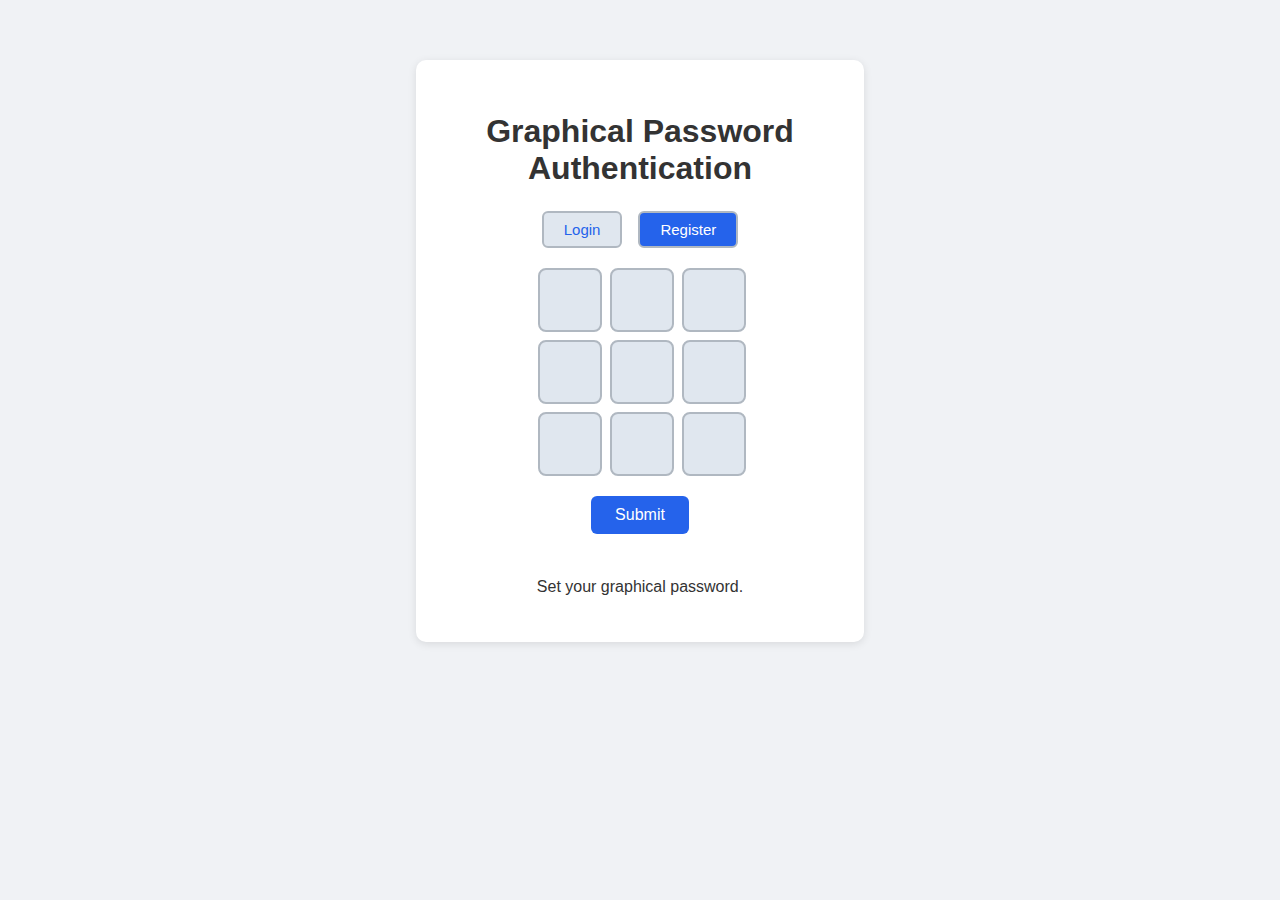
<file: graphical pass/index.html>
<!DOCTYPE html>
<html lang="en">
<head>
    <meta charset="UTF-8">
    <meta name="viewport" content="width=device-width, initial-scale=1.0">
    <title>Graphical Password Authentication</title>
    <link rel="stylesheet" href="styles.css">
</head>
<body>
    <div class="container">
        <h1>Graphical Password Authentication</h1>
        <div id="mode-switch">
            <button id="login-btn">Login</button>
            <button id="register-btn">Register</button>
        </div>
        <div id="auth-section">
            <div id="grid" class="grid"></div>
            <button id="submit-btn">Submit</button>
            <p id="attempts"></p>
            <p id="message"></p>
        </div>
    </div>
    <script src="script.js"></script>
</body>
</html>
</file>
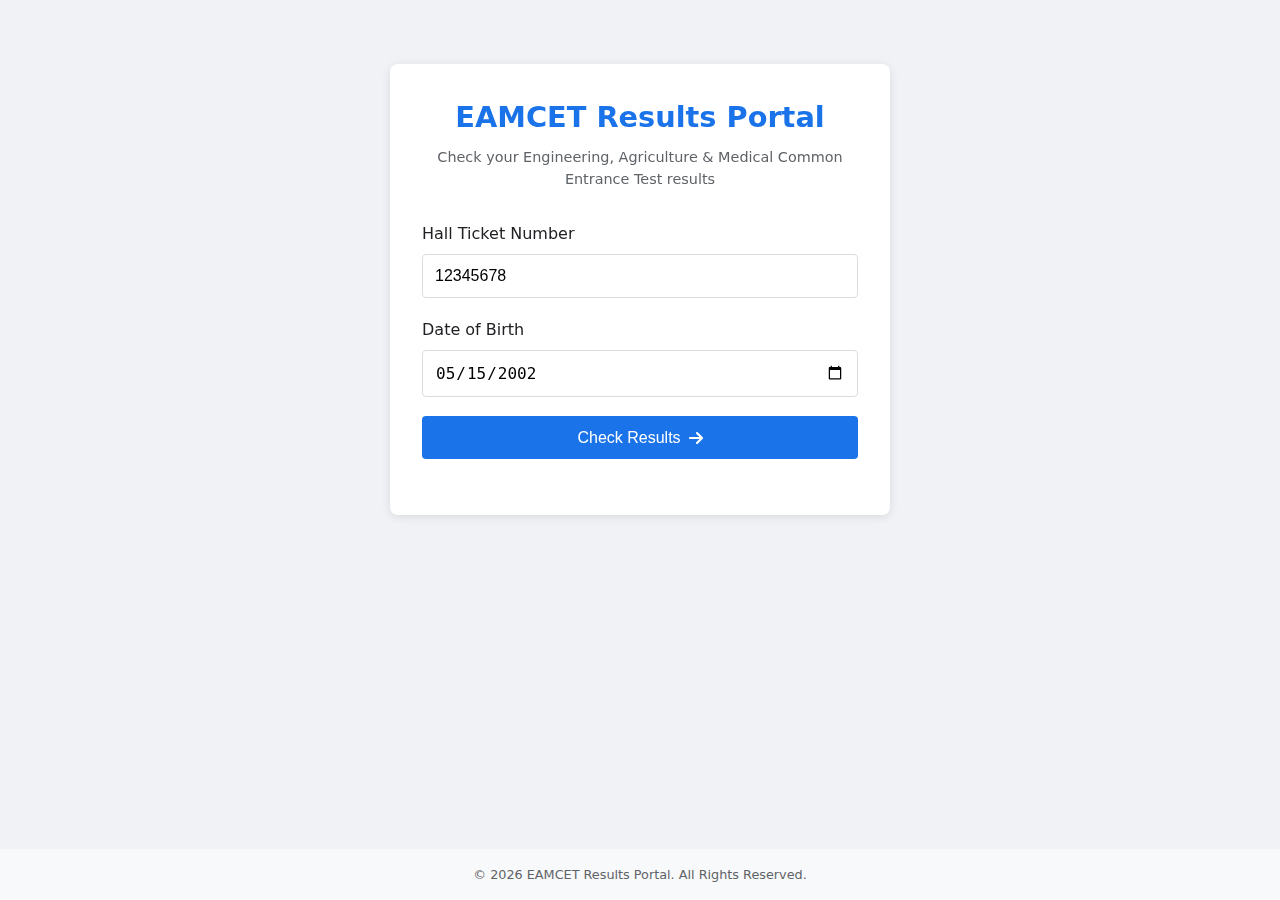
<file: results checking website/index.html>
<!DOCTYPE html>
<html lang="en">
<head>
    <meta charset="UTF-8">
    <meta name="viewport" content="width=device-width, initial-scale=1.0">
    <meta name="description" content="Check your EAMCET exam results online">
    <title>EAMCET Results Portal</title>
    <link rel="preload" href="styles.css" as="style">
    <link rel="stylesheet" href="styles.css">
    <link rel="preload" href="https://cdnjs.cloudflare.com/ajax/libs/font-awesome/6.4.0/css/all.min.css" as="style">
    <link rel="stylesheet" href="https://cdnjs.cloudflare.com/ajax/libs/font-awesome/6.4.0/css/all.min.css">
</head>
<body>
    <div class="container">
        <div class="login-container">
            <div class="header">
                <h1>EAMCET Results Portal</h1>
                <p>Check your Engineering, Agriculture & Medical Common Entrance Test results</p>
            </div>
            
            <div class="form-container">
                <form id="login-form">
                    <div class="input-group">
                        <label for="hallticket">Hall Ticket Number</label>
                        <input type="text" id="hallticket" placeholder="Enter your hall ticket number" required pattern="[0-9]{8}" title="Please enter an 8-digit hall ticket number">
                    </div>
                    
                    <div class="input-group">
                        <label for="dob">Date of Birth</label>
                        <input type="date" id="dob" required>
                    </div>
                    
                    <button type="submit" class="btn-submit">Check Results <i class="fas fa-arrow-right" aria-hidden="true"></i></button>
                </form>
            </div>
            
            <div class="notification" id="notification" role="alert" aria-live="assertive">
                <p id="notification-text"></p>
            </div>
        </div>
    </div>
    
    <div class="result-container" id="result-container">
        <div class="result-header">
            <h2>EAMCET Results 2023</h2>
            <div class="btn-group">
                <button id="print-btn" class="btn-print" aria-label="Print results"><i class="fas fa-print" aria-hidden="true"></i> Print</button>
                <button id="close-btn" class="btn-close" aria-label="Close results"><i class="fas fa-times" aria-hidden="true"></i></button>
            </div>
        </div>
        
        <div class="student-info">
            <div class="student-photo">
                <div class="photo-placeholder">
                    <i class="fas fa-user" aria-hidden="true"></i>
                </div>
            </div>
            <div class="student-details">
                <h3 id="student-name">Student Name</h3>
                <p>Hall Ticket: <span id="result-hallticket"></span></p>
                <p>Date of Birth: <span id="result-dob"></span></p>
            </div>
        </div>
        
        <div class="marks-container">
            <h3>Subject-wise Marks</h3>
            <table class="marks-table" aria-label="Subject-wise marks">
                <thead>
                    <tr>
                        <th scope="col">Subject</th>
                        <th scope="col">Marks Obtained</th>
                        <th scope="col">Max Marks</th>
                    </tr>
                </thead>
                <tbody id="marks-tbody">
                    <!-- Will be filled by JavaScript -->
                </tbody>
                <tfoot>
                    <tr>
                        <th scope="row">Total</th>
                        <th id="total-obtained">0</th>
                        <th id="total-max">160</th>
                    </tr>
                </tfoot>
            </table>
        </div>
        
        <div class="rank-container">
            <div class="rank-box">
                <h4>EAMCET Rank</h4>
                <p id="eamcet-rank">-</p>
            </div>
            <div class="rank-box">
                <h4>Percentile</h4>
                <p id="percentile">-</p>
            </div>
        </div>
        
        <div class="result-footer">
            <p>This is a computer-generated result. For any discrepancies, please contact the EAMCET office.</p>
        </div>
    </div>
    
    <footer>
        <p>&copy; <span id="current-year"></span> EAMCET Results Portal. All Rights Reserved.</p>
    </footer>
    
    <script src="script.js" defer></script>
</body>
</html>
</file>
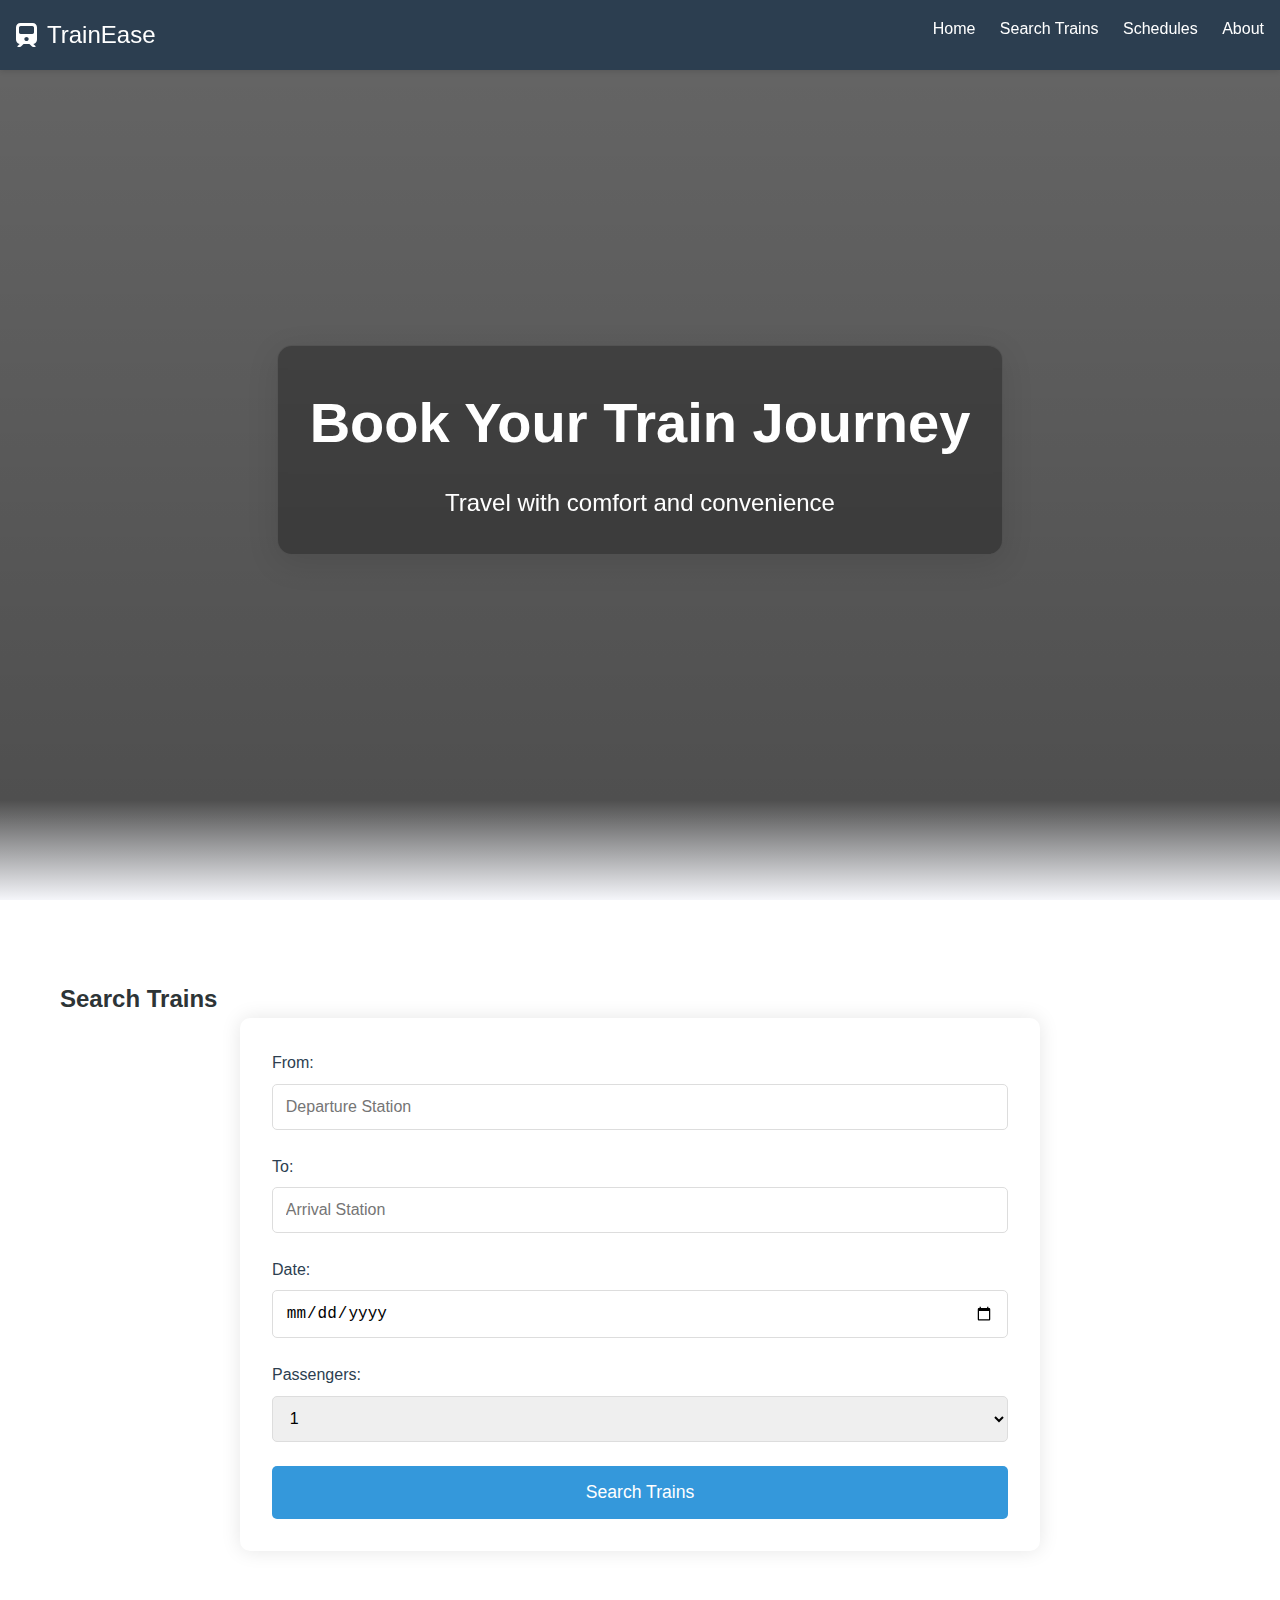
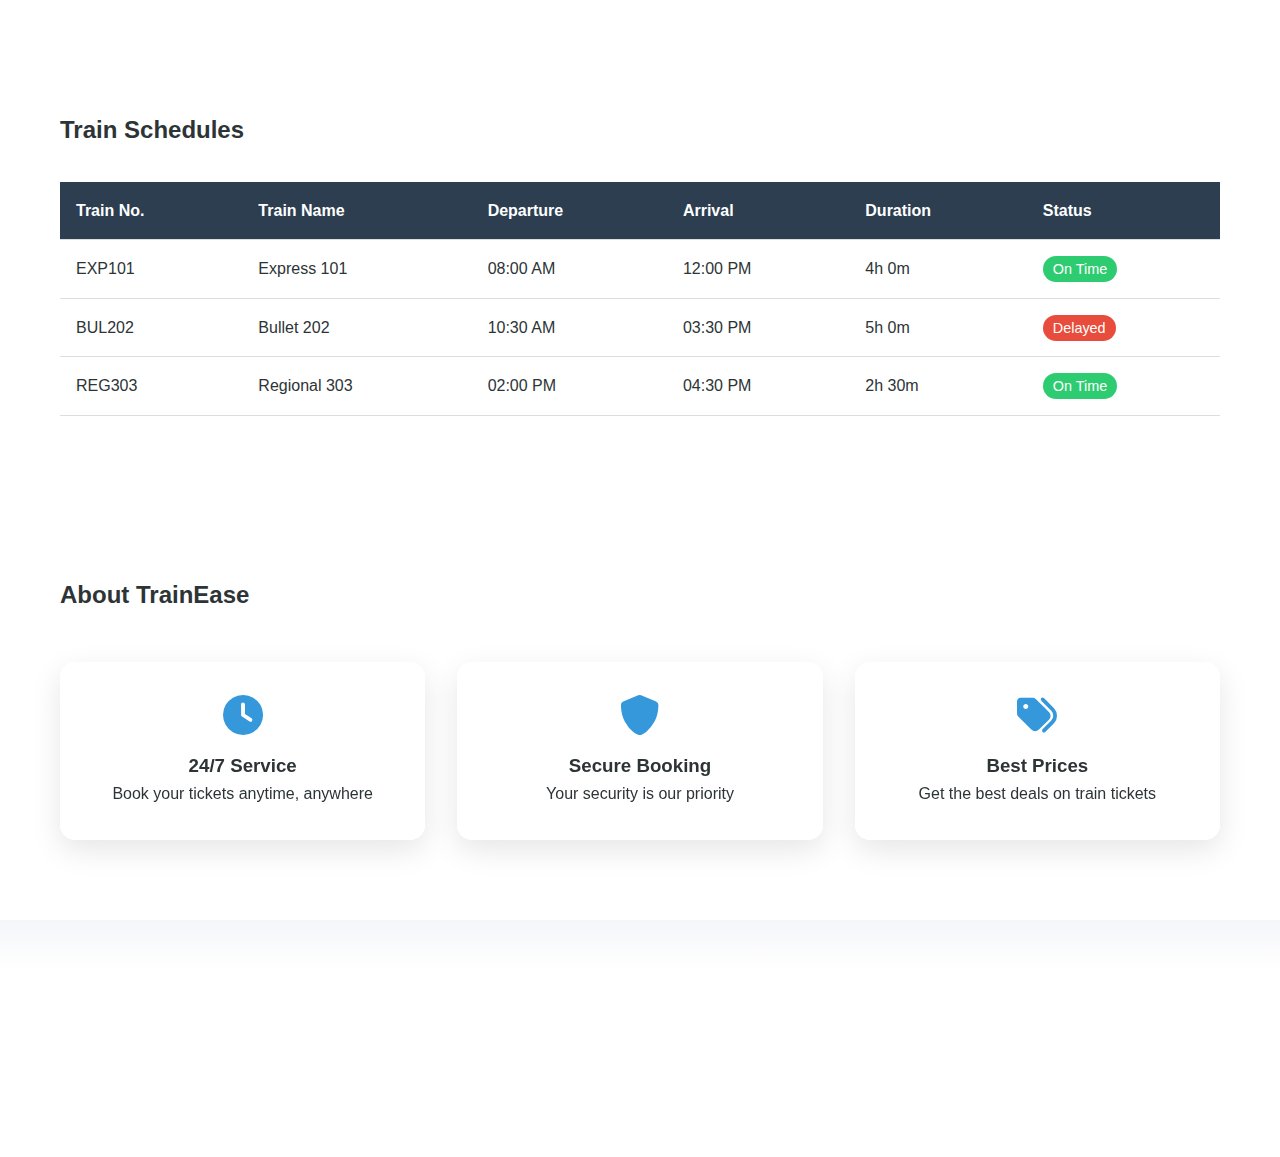
<file: train bookings website/index.html>
<!DOCTYPE html>
<html lang="en">
<head>
    <meta charset="UTF-8">
    <meta name="viewport" content="width=device-width, initial-scale=1.0">
    <title>TrainEase - Book Your Journey</title>
    <link rel="stylesheet" href="styles.css">
    <link rel="stylesheet" href="https://cdnjs.cloudflare.com/ajax/libs/font-awesome/6.0.0/css/all.min.css">
</head>
<body>
    <nav class="navbar">
        <div class="logo">
            <i class="fas fa-train"></i>
            <span>TrainEase</span>
        </div>
        <ul class="nav-links">
            <li><a href="#home" class="active">Home</a></li>
            <li><a href="#search">Search Trains</a></li>
            <li><a href="#schedule">Schedules</a></li>
            <li><a href="#about">About</a></li>
        </ul>
    </nav>

    <header id="home" class="hero">
        <div class="hero-content">
            <h1>Book Your Train Journey</h1>
            <p>Travel with comfort and convenience</p>
        </div>
    </header>

    <section id="search" class="search-section">
        <div class="container">
            <h2>Search Trains</h2>
            <form id="searchForm" class="search-form">
                <div class="form-group">
                    <label for="from">From:</label>
                    <input type="text" id="from" required placeholder="Departure Station">
                </div>
                <div class="form-group">
                    <label for="to">To:</label>
                    <input type="text" id="to" required placeholder="Arrival Station">
                </div>
                <div class="form-group">
                    <label for="date">Date:</label>
                    <input type="date" id="date" required>
                </div>
                <div class="form-group">
                    <label for="passengers">Passengers:</label>
                    <select id="passengers" required>
                        <option value="1">1</option>
                        <option value="2">2</option>
                        <option value="3">3</option>
                        <option value="4">4</option>
                    </select>
                </div>
                <button type="submit" class="search-btn">Search Trains</button>
            </form>
        </div>
    </section>

    <section id="results" class="results-section hidden">
        <div class="container">
            <h2>Available Trains</h2>
            <div class="train-list" id="trainList">
                <!-- Train results will be populated here -->
            </div>
        </div>
    </section>

    <section id="schedule" class="schedule-section">
        <div class="container">
            <h2>Train Schedules</h2>
            <div class="schedule-table">
                <table>
                    <thead>
                        <tr>
                            <th>Train No.</th>
                            <th>Train Name</th>
                            <th>Departure</th>
                            <th>Arrival</th>
                            <th>Duration</th>
                            <th>Status</th>
                        </tr>
                    </thead>
                    <tbody id="scheduleBody">
                        <!-- Schedule will be populated here -->
                    </tbody>
                </table>
            </div>
        </div>
    </section>

    <section id="about" class="about-section">
        <div class="container">
            <h2>About TrainEase</h2>
            <div class="features">
                <div class="feature-card">
                    <i class="fas fa-clock"></i>
                    <h3>24/7 Service</h3>
                    <p>Book your tickets anytime, anywhere</p>
                </div>
                <div class="feature-card">
                    <i class="fas fa-shield-alt"></i>
                    <h3>Secure Booking</h3>
                    <p>Your security is our priority</p>
                </div>
                <div class="feature-card">
                    <i class="fas fa-tags"></i>
                    <h3>Best Prices</h3>
                    <p>Get the best deals on train tickets</p>
                </div>
            </div>
        </div>
    </section>

    <footer>
        <div class="container">
            <div class="footer-content">
                <div class="footer-section">
                    <h3>Contact Us</h3>
                    <p>Email: info@trainease.com</p>
                    <p>Phone: 1-800-TRAIN</p>
                </div>
                <div class="footer-section">
                    <h3>Follow Us</h3>
                    <div class="social-links">
                        <a href="#"><i class="fab fa-facebook"></i></a>
                        <a href="#"><i class="fab fa-twitter"></i></a>
                        <a href="#"><i class="fab fa-instagram"></i></a>
                    </div>
                </div>
            </div>
            <div class="footer-bottom">
                <p>&copy; 2024 TrainEase. All rights reserved.</p>
            </div>
        </div>
    </footer>

    <!-- Modal for booking -->
    <div id="bookingModal" class="modal hidden">
        <div class="modal-content">
            <span class="close-modal">&times;</span>
            <h2>Complete Your Booking</h2>
            <form id="bookingForm">
                <div class="form-group">
                    <label for="name">Full Name:</label>
                    <input type="text" id="name" required>
                </div>
                <div class="form-group">
                    <label for="email">Email:</label>
                    <input type="email" id="email" required>
                </div>
                <div class="form-group">
                    <label for="phone">Phone:</label>
                    <input type="tel" id="phone" required>
                </div>
                <div class="form-group">
                    <label for="seatType">Seat Type:</label>
                    <select id="seatType" required>
                        <option value="economy">Economy</option>
                        <option value="business">Business</option>
                        <option value="first">First Class</option>
                    </select>
                </div>
                <button type="submit" class="book-btn">Confirm Booking</button>
            </form>
        </div>
    </div>

    <script src="script.js"></script>
</body>
</html>
</file>
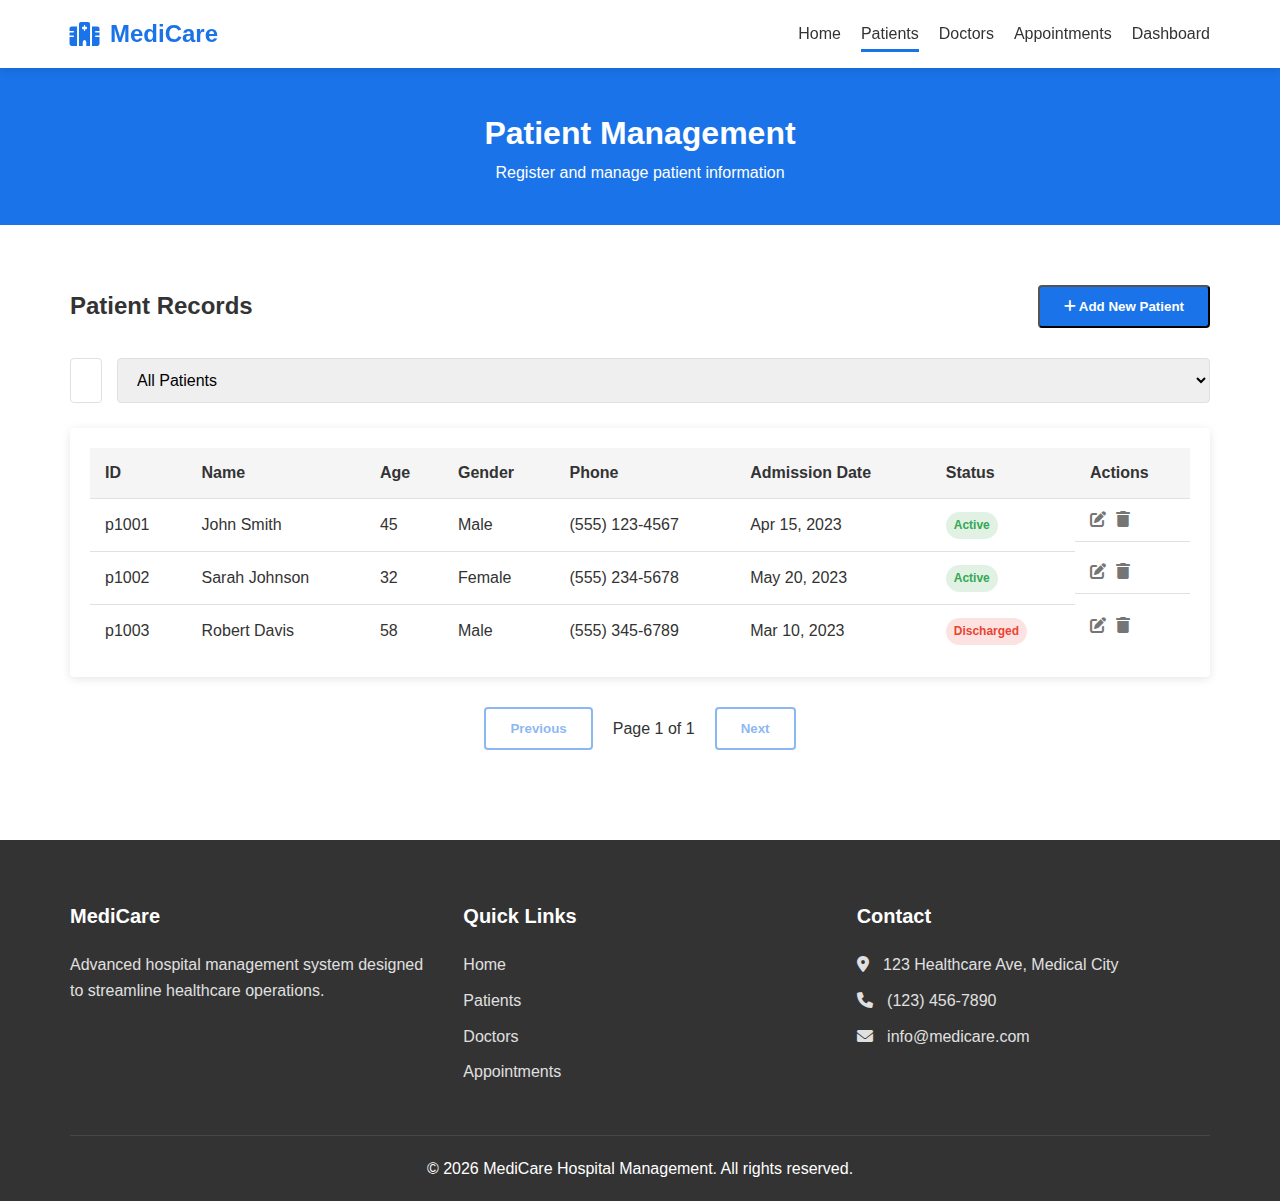
<file: Hospital Management/patients.html>
<!DOCTYPE html>
<html lang="en">
<head>
    <meta charset="UTF-8">
    <meta name="viewport" content="width=device-width, initial-scale=1.0">
    <title>Patients - MediCare Hospital Management</title>
    <link rel="stylesheet" href="css/style.css">
    <link rel="stylesheet" href="https://cdnjs.cloudflare.com/ajax/libs/font-awesome/6.0.0-beta3/css/all.min.css">
</head>
<body>
    <header>
        <div class="container">
            <div class="logo">
                <h1><i class="fas fa-hospital"></i> MediCare</h1>
            </div>
            <nav>
                <ul>
                    <li><a href="index.html">Home</a></li>
                    <li><a href="patients.html" class="active">Patients</a></li>
                    <li><a href="doctors.html">Doctors</a></li>
                    <li><a href="appointments.html">Appointments</a></li>
                    <li><a href="dashboard.html">Dashboard</a></li>
                </ul>
            </nav>
        </div>
    </header>

    <section class="page-header">
        <div class="container">
            <h1>Patient Management</h1>
            <p>Register and manage patient information</p>
        </div>
    </section>

    <section class="main-content">
        <div class="container">
            <div class="content-header">
                <h2>Patient Records</h2>
                <button id="add-patient-btn" class="btn primary">
                    <i class="fas fa-plus"></i> Add New Patient
                </button>
            </div>

            <div class="search-filter">
                <input type="text" id="patient-search" class="form-control" placeholder="Search patients...">
                <select id="patient-filter" class="form-control">
                    <option value="all">All Patients</option>
                    <option value="active">Active</option>
                    <option value="discharged">Discharged</option>
                </select>
            </div>

            <div class="table-container">
                <table id="patients-table">
                    <thead>
                        <tr>
                            <th>ID</th>
                            <th>Name</th>
                            <th>Age</th>
                            <th>Gender</th>
                            <th>Phone</th>
                            <th>Admission Date</th>
                            <th>Status</th>
                            <th>Actions</th>
                        </tr>
                    </thead>
                    <tbody>
                        <!-- Patient data will be loaded here -->
                    </tbody>
                </table>
            </div>

            <div class="pagination">
                <button id="prev-page" class="btn secondary">Previous</button>
                <span id="page-info">Page 1 of 1</span>
                <button id="next-page" class="btn secondary">Next</button>
            </div>
        </div>
    </section>

    <!-- Patient Form Modal -->
    <div id="patient-modal" class="modal">
        <div class="modal-content">
            <div class="modal-header">
                <h2 id="modal-title">Add New Patient</h2>
                <span class="close">&times;</span>
            </div>
            <div class="modal-body">
                <form id="patient-form">
                    <input type="hidden" id="patient-id">
                    <div class="form-row">
                        <div class="form-group">
                            <label for="patient-name">Full Name</label>
                            <input type="text" id="patient-name" class="form-control" required>
                        </div>
                        <div class="form-group">
                            <label for="patient-age">Age</label>
                            <input type="number" id="patient-age" class="form-control" required min="0" max="120">
                        </div>
                    </div>
                    <div class="form-row">
                        <div class="form-group">
                            <label for="patient-gender">Gender</label>
                            <select id="patient-gender" class="form-control" required>
                                <option value="">Select Gender</option>
                                <option value="Male">Male</option>
                                <option value="Female">Female</option>
                                <option value="Other">Other</option>
                            </select>
                        </div>
                        <div class="form-group">
                            <label for="patient-phone">Phone Number</label>
                            <input type="tel" id="patient-phone" class="form-control" required>
                        </div>
                    </div>
                    <div class="form-row">
                        <div class="form-group">
                            <label for="patient-email">Email</label>
                            <input type="email" id="patient-email" class="form-control">
                        </div>
                        <div class="form-group">
                            <label for="patient-address">Address</label>
                            <input type="text" id="patient-address" class="form-control">
                        </div>
                    </div>
                    <div class="form-row">
                        <div class="form-group">
                            <label for="patient-admission-date">Admission Date</label>
                            <input type="date" id="patient-admission-date" class="form-control" required>
                        </div>
                        <div class="form-group">
                            <label for="patient-status">Status</label>
                            <select id="patient-status" class="form-control" required>
                                <option value="Active">Active</option>
                                <option value="Discharged">Discharged</option>
                            </select>
                        </div>
                    </div>
                    <div class="form-group">
                        <label for="patient-medical-history">Medical History</label>
                        <textarea id="patient-medical-history" class="form-control" rows="3"></textarea>
                    </div>
                    <div class="form-actions">
                        <button type="button" id="cancel-patient" class="btn secondary">Cancel</button>
                        <button type="submit" class="btn primary">Save Patient</button>
                    </div>
                </form>
            </div>
        </div>
    </div>

    <!-- Confirmation Modal -->
    <div id="confirm-modal" class="modal">
        <div class="modal-content">
            <div class="modal-header">
                <h2>Confirm Action</h2>
                <span class="close">&times;</span>
            </div>
            <div class="modal-body">
                <p id="confirm-message">Are you sure you want to delete this patient?</p>
                <div class="form-actions">
                    <button id="cancel-confirm" class="btn secondary">Cancel</button>
                    <button id="confirm-action" class="btn danger">Confirm</button>
                </div>
            </div>
        </div>
    </div>

    <footer>
        <div class="container">
            <div class="footer-content">
                <div class="footer-section">
                    <h3>MediCare</h3>
                    <p>Advanced hospital management system designed to streamline healthcare operations.</p>
                </div>
                <div class="footer-section">
                    <h3>Quick Links</h3>
                    <ul>
                        <li><a href="index.html">Home</a></li>
                        <li><a href="patients.html">Patients</a></li>
                        <li><a href="doctors.html">Doctors</a></li>
                        <li><a href="appointments.html">Appointments</a></li>
                    </ul>
                </div>
                <div class="footer-section">
                    <h3>Contact</h3>
                    <p><i class="fas fa-map-marker-alt"></i> 123 Healthcare Ave, Medical City</p>
                    <p><i class="fas fa-phone"></i> (123) 456-7890</p>
                    <p><i class="fas fa-envelope"></i> info@medicare.com</p>
                </div>
            </div>
            <div class="footer-bottom">
                <p>&copy; 2023 MediCare Hospital Management. All rights reserved.</p>
            </div>
        </div>
    </footer>

    <script src="js/main.js"></script>
    <script src="js/patients.js"></script>
</body>
</html>
</file>
<file: graphical pass/styles.css>
body {
    font-family: Arial, sans-serif;
    background: #f0f2f5;
    margin: 0;
    padding: 0;
}
.container {
    max-width: 400px;
    margin: 60px auto;
    background: #fff;
    border-radius: 10px;
    box-shadow: 0 2px 8px rgba(0,0,0,0.1);
    padding: 32px 24px 24px 24px;
    text-align: center;
}
h1 {
    margin-bottom: 24px;
    color: #333;
}
.grid {
    display: grid;
    grid-template-columns: repeat(3, 60px);
    grid-template-rows: repeat(3, 60px);
    gap: 12px;
    justify-content: center;
    margin-bottom: 24px;
}
.grid-cell {
    width: 60px;
    height: 60px;
    background: #e0e7ef;
    border-radius: 8px;
    border: 2px solid #b0b8c1;
    cursor: pointer;
    transition: background 0.2s, border 0.2s;
}
.grid-cell.selected {
    background: #4f8cff;
    border-color: #2563eb;
}
#submit-btn {
    padding: 10px 24px;
    background: #2563eb;
    color: #fff;
    border: none;
    border-radius: 6px;
    font-size: 16px;
    cursor: pointer;
    transition: background 0.2s;
}
#submit-btn:hover {
    background: #1d4ed8;
}
#message {
    margin-top: 16px;
    color: #e11d48;
    min-height: 24px;
}
#mode-switch {
    display: flex;
    justify-content: center;
    gap: 16px;
    margin-bottom: 20px;
}
#mode-switch button {
    padding: 8px 20px;
    background: #e0e7ef;
    color: #2563eb;
    border: 2px solid #b0b8c1;
    border-radius: 6px;
    font-size: 15px;
    cursor: pointer;
    transition: background 0.2s, color 0.2s;
}
#mode-switch button.active, #mode-switch button:focus {
    background: #2563eb;
    color: #fff;
    outline: none;
}
#attempts {
    margin-top: 8px;
    color: #555;
    font-size: 15px;
    min-height: 20px;
}
</file>
<file: results checking website/styles.css>
/* Global Styles */
:root {
    --primary-color: #1a73e8;
    --secondary-color: #f8f9fa;
    --accent-color: #34a853;
    --text-color: #202124;
    --light-text: #5f6368;
    --error-color: #ea4335;
    --border-color: #dadce0;
    --box-shadow: 0 2px 10px rgba(0, 0, 0, 0.1);
    --transition-speed: 0.3s;
}

*, *::before, *::after {
    margin: 0;
    padding: 0;
    box-sizing: border-box;
}

body {
    background-color: #f0f2f5;
    color: var(--text-color);
    min-height: 100vh;
    display: flex;
    flex-direction: column;
    font-family: system-ui, -apple-system, 'Segoe UI', Roboto, sans-serif;
    line-height: 1.5;
}

.container {
    width: 100%;
    max-width: 1200px;
    margin: 0 auto;
    padding: clamp(1rem, 5vw, 2rem);
    flex: 1;
}

/* Login Container Styles */
.login-container {
    background-color: white;
    border-radius: 8px;
    box-shadow: var(--box-shadow);
    padding: clamp(1.5rem, 5vw, 2rem);
    max-width: 500px;
    margin: 2rem auto;
    transition: transform var(--transition-speed) ease;
    will-change: transform;
}

.header {
    text-align: center;
    margin-bottom: 2rem;
}

.header h1 {
    color: var(--primary-color);
    font-size: clamp(1.5rem, 4vw, 1.8rem);
    margin-bottom: 0.5rem;
    font-weight: 600;
}

.header p {
    color: var(--light-text);
    font-size: 0.9rem;
}

.form-container {
    margin-bottom: 1.5rem;
}

.input-group {
    margin-bottom: 1.2rem;
}

.input-group label {
    display: block;
    margin-bottom: 0.5rem;
    font-weight: 500;
    color: var(--text-color);
}

.input-group input {
    width: 100%;
    padding: 0.75rem;
    border: 1px solid var(--border-color);
    border-radius: 4px;
    font-size: 1rem;
    transition: border var(--transition-speed);
    outline: none;
}

.input-group input:focus {
    border-color: var(--primary-color);
    box-shadow: 0 0 0 2px rgba(26, 115, 232, 0.1);
}

.btn-submit {
    width: 100%;
    padding: 0.8rem;
    background-color: var(--primary-color);
    color: white;
    border: none;
    border-radius: 4px;
    font-size: 1rem;
    font-weight: 500;
    cursor: pointer;
    transition: background-color var(--transition-speed);
    display: flex;
    justify-content: center;
    align-items: center;
}

.btn-submit i {
    margin-left: 0.5rem;
}

.btn-submit:hover, .btn-submit:focus {
    background-color: #0d61cb;
    outline: none;
}

.notification {
    padding: 1rem;
    border-radius: 4px;
    text-align: center;
    display: none;
    opacity: 0;
    animation: fadeIn 0.3s forwards;
}

@keyframes fadeIn {
    to {
        opacity: 1;
    }
}

.notification.error {
    background-color: #fdeded;
    color: var(--error-color);
    border: 1px solid #fad2d5;
    display: block;
}

.notification.success {
    background-color: #e6f4ea;
    color: var(--accent-color);
    border: 1px solid #ceead6;
    display: block;
}

/* Result Container Styles */
.result-container {
    background-color: white;
    border-radius: 8px;
    box-shadow: 0 3px 10px rgba(0, 0, 0, 0.2);
    max-width: 800px;
    margin: 2rem auto;
    display: none;
    opacity: 0;
    transition: opacity 0.5s ease;
    will-change: opacity;
}

.result-container:not([style*="display: none"]) {
    opacity: 1;
}

.result-header {
    background-color: var(--primary-color);
    color: white;
    padding: 1.2rem;
    border-radius: 8px 8px 0 0;
    display: flex;
    justify-content: space-between;
    align-items: center;
}

.result-header h2 {
    font-size: 1.4rem;
    font-weight: 600;
}

.btn-group {
    display: flex;
    gap: 0.5rem;
}

.btn-print, .btn-close {
    background: transparent;
    border: 1px solid rgba(255, 255, 255, 0.3);
    color: white;
    padding: 0.5rem 1rem;
    border-radius: 4px;
    cursor: pointer;
    transition: background-color var(--transition-speed);
}

.btn-print:hover, .btn-close:hover, 
.btn-print:focus, .btn-close:focus {
    background-color: rgba(255, 255, 255, 0.1);
    outline: none;
}

.btn-close {
    padding: 0.5rem;
}

.student-info {
    display: flex;
    padding: 1.5rem;
    border-bottom: 1px solid var(--border-color);
}

.student-photo {
    margin-right: 1.5rem;
    flex-shrink: 0;
}

.photo-placeholder {
    width: 100px;
    height: 120px;
    background-color: var(--secondary-color);
    display: flex;
    justify-content: center;
    align-items: center;
    border: 1px solid var(--border-color);
}

.photo-placeholder i {
    font-size: 3rem;
    color: var(--light-text);
}

.student-details {
    flex: 1;
}

.student-details h3 {
    margin-bottom: 0.8rem;
    color: var(--primary-color);
    font-weight: 600;
}

.student-details p {
    margin-bottom: 0.5rem;
    font-size: 0.95rem;
}

.marks-container {
    padding: 1.5rem;
    border-bottom: 1px solid var(--border-color);
}

.marks-container h3 {
    margin-bottom: 1rem;
    color: var(--text-color);
    font-weight: 600;
}

.marks-table {
    width: 100%;
    border-collapse: collapse;
}

.marks-table th, 
.marks-table td {
    padding: 0.8rem;
    border: 1px solid var(--border-color);
    text-align: center;
}

.marks-table th {
    background-color: var(--secondary-color);
    font-weight: 500;
}

.marks-table tfoot {
    font-weight: bold;
}

.rank-container {
    display: flex;
    justify-content: space-around;
    padding: 1.5rem;
    border-bottom: 1px solid var(--border-color);
    gap: 1rem;
}

.rank-box {
    text-align: center;
    padding: 1rem;
    background-color: var(--secondary-color);
    border-radius: 4px;
    flex: 1;
    max-width: 45%;
}

.rank-box h4 {
    margin-bottom: 0.5rem;
    color: var(--light-text);
    font-weight: 500;
}

.rank-box p {
    font-size: clamp(1.5rem, 5vw, 2rem);
    font-weight: bold;
    color: var(--primary-color);
}

.result-footer {
    padding: 1rem;
    text-align: center;
    font-size: 0.8rem;
    color: var(--light-text);
}

footer {
    background-color: var(--secondary-color);
    text-align: center;
    padding: 1rem;
    margin-top: auto;
    color: var(--light-text);
    font-size: 0.8rem;
}

/* Responsive Design */
@media (max-width: 768px) {
    .student-info {
        flex-direction: column;
        align-items: center;
        text-align: center;
    }
    
    .student-photo {
        margin-right: 0;
        margin-bottom: 1rem;
    }
    
    .rank-container {
        flex-direction: column;
        align-items: center;
    }
    
    .rank-box {
        width: 100%;
        max-width: 100%;
        margin-bottom: 1rem;
    }
}

/* Print Styles */
@media print {
    body {
        background-color: white;
    }
    
    .container, footer {
        display: none;
    }
    
    .result-container {
        display: block !important;
        box-shadow: none;
        margin: 0;
    }
    
    .btn-group {
        display: none;
    }
}
</file>
<file: Hospital Management/css/style.css>
/* Global Styles */
:root {
    --primary: #1a73e8;
    --primary-dark: #0d47a1;
    --secondary: #34a853;
    --light-gray: #f5f5f5;
    --gray: #e0e0e0;
    --dark-gray: #757575;
    --text: #333;
    --white: #fff;
    --danger: #ea4335;
    --warning: #fbbc05;
    --shadow: 0 2px 10px rgba(0, 0, 0, 0.1);
    --transition: 0.3s ease;
    --border-radius: 4px;
    --section-padding: 60px 0;
}

* {
    margin: 0;
    padding: 0;
    box-sizing: border-box;
}

body {
    font-family: 'Segoe UI', Tahoma, Geneva, Verdana, sans-serif;
    color: var(--text);
    line-height: 1.6;
    background-color: var(--light-gray);
}

.container {
    width: 1140px;
    max-width: 95%;
    margin: 0 auto;
}

a {
    text-decoration: none;
    color: var(--primary);
    transition: var(--transition);
}

ul {
    list-style: none;
}

.btn {
    display: inline-block;
    padding: 12px 24px;
    border-radius: var(--border-radius);
    font-weight: 600;
    cursor: pointer;
    transition: var(--transition);
}

.primary {
    background-color: var(--primary);
    color: var(--white);
}

.primary:hover {
    background-color: var(--primary-dark);
}

.secondary {
    background-color: transparent;
    color: var(--primary);
    border: 2px solid var(--primary);
}

.secondary:hover {
    background-color: var(--primary);
    color: var(--white);
}

.danger {
    background-color: var(--danger);
    color: var(--white);
}

.section-title {
    text-align: center;
    margin-bottom: 40px;
    font-size: 32px;
    color: var(--text);
    position: relative;
}

.section-title::after {
    content: '';
    display: block;
    width: 80px;
    height: 4px;
    background-color: var(--primary);
    margin: 10px auto 0;
}

/* Header */
header {
    background-color: var(--white);
    box-shadow: var(--shadow);
    position: sticky;
    top: 0;
    z-index: 100;
}

header .container {
    display: flex;
    justify-content: space-between;
    align-items: center;
    padding: 15px 0;
}

.logo h1 {
    color: var(--primary);
    font-size: 24px;
    display: flex;
    align-items: center;
}

.logo i {
    margin-right: 10px;
}

nav ul {
    display: flex;
    gap: 20px;
}

nav ul li a {
    color: var(--text);
    font-weight: 500;
    padding: 5px 0;
    position: relative;
}

nav ul li a::after {
    content: '';
    position: absolute;
    bottom: -5px;
    left: 0;
    width: 0;
    height: 3px;
    background-color: var(--primary);
    transition: var(--transition);
}

nav ul li a:hover::after,
nav ul li a.active::after {
    width: 100%;
}

/* Hero Section */
.hero {
    background: linear-gradient(135deg, rgba(26, 115, 232, 0.8), rgba(13, 71, 161, 0.9)), url('../img/hero-bg.jpg') no-repeat center center/cover;
    color: var(--white);
    padding: 100px 0;
    text-align: center;
}

.hero-content h1 {
    font-size: 48px;
    margin-bottom: 20px;
}

.hero-content p {
    font-size: 18px;
    margin-bottom: 30px;
    max-width: 600px;
    margin-left: auto;
    margin-right: auto;
}

.cta-buttons {
    display: flex;
    gap: 20px;
    justify-content: center;
}

/* Features and Cards */
.features, 
.main-content {
    padding: var(--section-padding);
    background-color: var(--white);
}

.feature-grid,
.doctors-grid {
    display: grid;
    grid-template-columns: repeat(auto-fit, minmax(250px, 1fr));
    gap: 30px;
}

.feature-card,
.doctor-card,
.dashboard-card {
    background-color: var(--white);
    padding: 30px;
    border-radius: var(--border-radius);
    box-shadow: var(--shadow);
    text-align: center;
    transition: var(--transition);
}

.feature-card:hover,
.doctor-card:hover {
    transform: translateY(-10px);
    box-shadow: 0 10px 20px rgba(0, 0, 0, 0.15);
}

.feature-card i,
.doctor-card i {
    font-size: 40px;
    color: var(--primary);
    margin-bottom: 20px;
}

.feature-card h3,
.doctor-card h3 {
    margin-bottom: 15px;
    font-size: 20px;
}

/* Page Header */
.page-header {
    background-color: var(--primary);
    color: var(--white);
    padding: 40px 0;
    text-align: center;
}

/* CTA Section */
.cta {
    background-color: var(--primary);
    color: var(--white);
    padding: var(--section-padding);
    text-align: center;
}

.cta h2 {
    font-size: 36px;
    margin-bottom: 20px;
}

.cta p {
    margin-bottom: 30px;
    font-size: 18px;
    max-width: 700px;
    margin-left: auto;
    margin-right: auto;
}

.cta .btn.primary {
    background-color: var(--white);
    color: var(--primary);
}

.cta .btn.primary:hover {
    background-color: var(--light-gray);
}

/* Content Header */
.content-header {
    display: flex;
    justify-content: space-between;
    align-items: center;
    margin-bottom: 30px;
}

/* Search and Filter */
.search-filter {
    display: flex;
    gap: 15px;
    margin-bottom: 25px;
}

.search-filter input {
    flex: 1;
}

/* Table Styles */
.table-container {
    background-color: var(--white);
    border-radius: var(--border-radius);
    padding: 20px;
    box-shadow: var(--shadow);
    margin-bottom: 30px;
    overflow-x: auto;
}

.table-header {
    display: flex;
    justify-content: space-between;
    align-items: center;
    margin-bottom: 20px;
}

table {
    width: 100%;
    border-collapse: collapse;
}

th, td {
    padding: 12px 15px;
    text-align: left;
    border-bottom: 1px solid var(--gray);
}

th {
    background-color: var(--light-gray);
    font-weight: 600;
}

tr:last-child td {
    border-bottom: none;
}

tr:hover {
    background-color: var(--light-gray);
}

.actions {
    display: flex;
    gap: 10px;
}

.btn-icon {
    background: none;
    border: none;
    cursor: pointer;
    font-size: 16px;
    color: var(--dark-gray);
    transition: var(--transition);
}

.btn-icon.edit:hover {
    color: var(--primary);
}

.btn-icon.delete:hover {
    color: var(--danger);
}

.status-badge {
    display: inline-block;
    padding: 4px 8px;
    border-radius: 20px;
    font-size: 12px;
    font-weight: 600;
}

.status-badge.active {
    background-color: rgba(52, 168, 83, 0.15);
    color: var(--secondary);
}

.status-badge.discharged {
    background-color: rgba(234, 67, 53, 0.15);
    color: var(--danger);
}

/* Pagination */
.pagination {
    display: flex;
    justify-content: center;
    align-items: center;
    gap: 20px;
    margin: 30px 0;
}

.pagination button:disabled {
    opacity: 0.5;
    cursor: not-allowed;
}

/* Footer */
footer {
    background-color: #333;
    color: var(--white);
    padding: 60px 0 20px;
}

.footer-content {
    display: grid;
    grid-template-columns: repeat(auto-fit, minmax(250px, 1fr));
    gap: 40px;
    margin-bottom: 40px;
}

.footer-section h3 {
    margin-bottom: 20px;
    font-size: 20px;
}

.footer-section ul li {
    margin-bottom: 10px;
}

.footer-section ul li a {
    color: var(--gray);
}

.footer-section ul li a:hover {
    color: var(--white);
}

.footer-section p {
    margin-bottom: 10px;
    color: var(--gray);
}

.footer-section i {
    margin-right: 10px;
}

.footer-bottom {
    text-align: center;
    padding-top: 20px;
    border-top: 1px solid rgba(255, 255, 255, 0.1);
}

/* Form Styles */
.form-container,
.modal-content {
    background-color: var(--white);
    border-radius: var(--border-radius);
    padding: 30px;
    box-shadow: var(--shadow);
}

.form-container {
    max-width: 700px;
    margin: 0 auto;
}

.form-container h2 {
    margin-bottom: 30px;
    text-align: center;
}

.form-group {
    margin-bottom: 20px;
}

.form-group label {
    display: block;
    margin-bottom: 8px;
    font-weight: 500;
}

.form-control {
    width: 100%;
    padding: 12px 15px;
    border: 1px solid var(--gray);
    border-radius: var(--border-radius);
    font-size: 16px;
    transition: var(--transition);
}

.form-control:focus {
    border-color: var(--primary);
    outline: none;
    box-shadow: 0 0 0 3px rgba(26, 115, 232, 0.2);
}

.form-control.error {
    border-color: var(--danger);
}

.error-message {
    color: var(--danger);
    font-size: 12px;
    margin-top: 5px;
}

.form-row {
    display: grid;
    grid-template-columns: repeat(auto-fit, minmax(200px, 1fr));
    gap: 20px;
}

.form-actions {
    display: flex;
    justify-content: flex-end;
    gap: 15px;
    margin-top: 30px;
}

/* Modal Styles */
.modal {
    display: none;
    position: fixed;
    top: 0;
    left: 0;
    width: 100%;
    height: 100%;
    background-color: rgba(0, 0, 0, 0.5);
    z-index: 1000;
    justify-content: center;
    align-items: center;
    opacity: 0;
    transition: opacity var(--transition);
}

.modal.show {
    opacity: 1;
}

.modal-content {
    width: 90%;
    max-width: 700px;
    max-height: 90vh;
    overflow-y: auto;
    transform: translateY(-20px);
    transition: transform var(--transition);
}

.modal.show .modal-content {
    transform: translateY(0);
}

.modal-header {
    display: flex;
    justify-content: space-between;
    align-items: center;
    margin-bottom: 20px;
    padding-bottom: 15px;
    border-bottom: 1px solid var(--gray);
}

.modal-header h2 {
    font-size: 24px;
    margin: 0;
}

.close {
    font-size: 24px;
    cursor: pointer;
    color: var(--dark-gray);
    transition: var(--transition);
}

.close:hover {
    color: var(--danger);
}

/* Doctor Card Styles */
.doctor-card {
    overflow: hidden;
}

.doctor-card img {
    width: 120px;
    height: 120px;
    border-radius: 50%;
    object-fit: cover;
    margin: 0 auto 15px;
    border: 3px solid var(--primary);
}

.doctor-specialty {
    color: var(--primary);
    font-weight: 600;
    margin-bottom: 10px;
}

.doctor-details {
    margin-top: 15px;
    text-align: left;
}

.doctor-details p {
    margin-bottom: 5px;
    display: flex;
    align-items: center;
}

.doctor-details i {
    width: 20px;
    margin-right: 8px;
    font-size: 14px;
}

.doctor-actions {
    margin-top: 20px;
    display: flex;
    justify-content: center;
    gap: 10px;
}

/* Notification */
.notification {
    position: fixed;
    top: 20px;
    right: 20px;
    background-color: var(--white);
    padding: 15px 20px;
    border-radius: var(--border-radius);
    box-shadow: 0 5px 15px rgba(0, 0, 0, 0.2);
    display: flex;
    align-items: center;
    justify-content: space-between;
    z-index: 2000;
    transform: translateX(110%);
    transition: transform var(--transition);
}

.notification.show {
    transform: translateX(0);
}

.notification.success {
    border-left: 4px solid var(--secondary);
}

.notification.error {
    border-left: 4px solid var(--danger);
}

.notification.warning {
    border-left: 4px solid var(--warning);
}

.notification.info {
    border-left: 4px solid var(--primary);
}

.notification-close {
    cursor: pointer;
    margin-left: 15px;
}

/* Responsive */
@media (max-width: 768px) {
    .hero-content h1 {
        font-size: 36px;
    }
    
    .cta-buttons,
    .search-filter {
        flex-direction: column;
    }
    
    nav ul {
        gap: 10px;
    }
    
    .form-row {
        grid-template-columns: 1fr;
    }
    
    .content-header {
        flex-direction: column;
        gap: 15px;
        text-align: center;
    }
}

/* Print styles - hide unnecessary elements */
@media print {
    header, footer, .page-header, .content-header button, .search-filter, .pagination {
        display: none;
    }
    
    body {
        background-color: var(--white);
    }
    
    .container {
        width: 100%;
    }
}
</file>
<file: train bookings website/styles.css>
/* Reset and base styles */
* {
    margin: 0;
    padding: 0;
    box-sizing: border-box;
}

:root {
    --primary-color: #2c3e50;
    --secondary-color: #3498db;
    --accent-color: #e74c3c;
    --light-gray: #f5f6fa;
    --dark-gray: #2d3436;
}

body {
    font-family: 'Segoe UI', Tahoma, Geneva, Verdana, sans-serif;
    line-height: 1.6;
    color: var(--dark-gray);
}

.container {
    max-width: 1200px;
    margin: 0 auto;
    padding: 0 20px;
}

/* Navbar styles */
.navbar {
    background-color: var(--primary-color);
    padding: 1rem;
    position: fixed;
    width: 100%;
    top: 0;
    z-index: 1000;
    box-shadow: 0 2px 5px rgba(0,0,0,0.1);
}

.navbar .logo {
    display: flex;
    align-items: center;
    color: white;
    font-size: 1.5rem;
    float: left;
}

.navbar .logo i {
    margin-right: 10px;
}

.nav-links {
    float: right;
    list-style: none;
}

.nav-links li {
    display: inline-block;
    margin-left: 20px;
}

.nav-links a {
    color: white;
    text-decoration: none;
    transition: color 0.3s ease;
}

.nav-links a:hover {
    color: var(--secondary-color);
}

/* Hero section with enhanced background */
.hero {
    height: 100vh;
    background: linear-gradient(rgba(0,0,0,0.6), rgba(0,0,0,0.7)),
                url('https://images.unsplash.com/photo-1474487548417-781cb71495f3?ixlib=rb-1.2.1&auto=format&fit=crop&w=2000&q=80') center/cover;
    background-attachment: fixed;
    display: flex;
    align-items: center;
    justify-content: center;
    text-align: center;
    color: white;
    position: relative;
    overflow: hidden;
}

.hero::before {
    content: '';
    position: absolute;
    bottom: 0;
    left: 0;
    right: 0;
    height: 100px;
    background: linear-gradient(transparent, var(--light-gray));
    z-index: 1;
}

.hero-content {
    position: relative;
    z-index: 2;
    padding: 2rem;
    background: rgba(0, 0, 0, 0.3);
    border-radius: 15px;
    backdrop-filter: blur(5px);
    box-shadow: 0 8px 32px rgba(0, 0, 0, 0.1);
    border: 1px solid rgba(255, 255, 255, 0.1);
}

.hero-content h1 {
    font-size: 3.5rem;
    margin-bottom: 1rem;
    animation: fadeInUp 1s ease;
}

.hero-content p {
    font-size: 1.5rem;
    animation: fadeInUp 1s ease 0.5s backwards;
}

/* Search section with background */
.search-section {
    padding: 5rem 0;
    background: linear-gradient(rgba(245, 246, 250, 0.9), rgba(245, 246, 250, 0.9)),
                url('https://images.unsplash.com/photo-1513618827672-0d7c5ad591b1?ixlib=rb-1.2.1&auto=format&fit=crop&w=2000&q=80') center/cover;
    background-attachment: fixed;
}

.search-form {
    background: white;
    padding: 2rem;
    border-radius: 10px;
    box-shadow: 0 0 20px rgba(0,0,0,0.1);
    max-width: 800px;
    margin: 0 auto;
}

.form-group {
    margin-bottom: 1.5rem;
}

.form-group label {
    display: block;
    margin-bottom: 0.5rem;
    color: var(--primary-color);
}

.form-group input,
.form-group select {
    width: 100%;
    padding: 0.8rem;
    border: 1px solid #ddd;
    border-radius: 5px;
    font-size: 1rem;
}

.search-btn {
    background-color: var(--secondary-color);
    color: white;
    padding: 1rem 2rem;
    border: none;
    border-radius: 5px;
    cursor: pointer;
    width: 100%;
    font-size: 1.1rem;
    transition: background-color 0.3s ease;
}

.search-btn:hover {
    background-color: #2980b9;
}

/* Results section */
.results-section {
    padding: 3rem 0;
}

.train-list {
    display: grid;
    gap: 1.5rem;
    grid-template-columns: repeat(auto-fit, minmax(300px, 1fr));
}

/* Schedule section with subtle background */
.schedule-section {
    padding: 5rem 0;
    background: linear-gradient(rgba(255, 255, 255, 0.95), rgba(255, 255, 255, 0.95)),
                url('https://images.unsplash.com/photo-1541427468627-a89a96e5ca1d?ixlib=rb-1.2.1&auto=format&fit=crop&w=2000&q=80') center/cover;
    background-attachment: fixed;
}

.schedule-table {
    overflow-x: auto;
}

table {
    width: 100%;
    border-collapse: collapse;
    margin-top: 2rem;
}

th, td {
    padding: 1rem;
    text-align: left;
    border-bottom: 1px solid #ddd;
}

th {
    background-color: var(--primary-color);
    color: white;
}

tr:hover {
    background-color: var(--light-gray);
}

/* About section with enhanced background */
.about-section {
    padding: 5rem 0;
    background: linear-gradient(rgba(245, 246, 250, 0.92), rgba(245, 246, 250, 0.92)),
                url('https://images.unsplash.com/photo-1527684651001-731c474bbb5a?ixlib=rb-1.2.1&auto=format&fit=crop&w=2000&q=80') center/cover;
    background-attachment: fixed;
}

.features {
    display: grid;
    grid-template-columns: repeat(auto-fit, minmax(250px, 1fr));
    gap: 2rem;
    margin-top: 3rem;
}

/* Enhanced feature cards */
.feature-card {
    background: rgba(255, 255, 255, 0.9);
    padding: 2rem;
    border-radius: 15px;
    text-align: center;
    box-shadow: 0 10px 30px rgba(0, 0, 0, 0.1);
    backdrop-filter: blur(5px);
    border: 1px solid rgba(255, 255, 255, 0.2);
    transition: transform 0.3s ease, box-shadow 0.3s ease;
}

.feature-card:hover {
    transform: translateY(-10px);
    box-shadow: 0 15px 40px rgba(0, 0, 0, 0.15);
}

.feature-card i {
    font-size: 2.5rem;
    color: var(--secondary-color);
    margin-bottom: 1rem;
}

/* Footer */
footer {
    background: linear-gradient(rgba(44, 62, 80, 0.97), rgba(44, 62, 80, 0.97)),
                url('https://images.unsplash.com/photo-1527684651001-731c474bbb5a?ixlib=rb-1.2.1&auto=format&fit=crop&w=2000&q=80') center/cover;
    background-attachment: fixed;
    color: white;
    padding: 3rem 0 1rem;
    position: relative;
}

footer::before {
    content: '';
    position: absolute;
    top: 0;
    left: 0;
    right: 0;
    height: 50px;
    background: linear-gradient(var(--light-gray), transparent);
}

.footer-content {
    display: grid;
    grid-template-columns: repeat(auto-fit, minmax(200px, 1fr));
    gap: 2rem;
    margin-bottom: 2rem;
}

.social-links a {
    color: white;
    margin-right: 1rem;
    font-size: 1.5rem;
    transition: color 0.3s ease;
}

.social-links a:hover {
    color: var(--secondary-color);
}

.footer-bottom {
    text-align: center;
    padding-top: 2rem;
    border-top: 1px solid rgba(255,255,255,0.1);
}

/* Modal */
.modal {
    position: fixed;
    top: 0;
    left: 0;
    width: 100%;
    height: 100%;
    background-color: rgba(0,0,0,0.5);
    display: flex;
    align-items: center;
    justify-content: center;
    z-index: 1000;
}

/* Enhanced modal */
.modal-content {
    background: rgba(255, 255, 255, 0.95);
    padding: 2rem;
    border-radius: 15px;
    max-width: 500px;
    width: 90%;
    position: relative;
    backdrop-filter: blur(10px);
    border: 1px solid rgba(255, 255, 255, 0.2);
    box-shadow: 0 15px 50px rgba(0, 0, 0, 0.2);
}

.close-modal {
    position: absolute;
    right: 1rem;
    top: 1rem;
    font-size: 1.5rem;
    cursor: pointer;
}

/* Utility classes */
.hidden {
    display: none;
}

/* Animations */
@keyframes fadeInUp {
    from {
        opacity: 0;
        transform: translateY(20px);
    }
    to {
        opacity: 1;
        transform: translateY(0);
    }
}

/* Responsive design */
@media (max-width: 768px) {
    .navbar {
        padding: 0.5rem;
    }

    .nav-links {
        float: none;
        text-align: center;
        margin-top: 1rem;
    }

    .nav-links li {
        display: block;
        margin: 0.5rem 0;
    }

    .hero-content h1 {
        font-size: 2.5rem;
    }

    .hero-content p {
        font-size: 1.2rem;
    }

    .search-form {
        padding: 1rem;
    }
}

/* Autocomplete styles */
.autocomplete-items {
    position: absolute;
    border: 1px solid #ddd;
    border-top: none;
    z-index: 99;
    top: 100%;
    left: 0;
    right: 0;
    border-radius: 0 0 5px 5px;
    background: white;
    box-shadow: 0 2px 10px rgba(0,0,0,0.1);
}

.autocomplete-items div {
    padding: 10px;
    cursor: pointer;
}

.autocomplete-items div:hover {
    background-color: var(--light-gray);
}

.form-group {
    position: relative;
}

/* Status indicators */
.status {
    padding: 5px 10px;
    border-radius: 15px;
    font-size: 0.9rem;
    font-weight: 500;
}

.status.on-time {
    background-color: #2ecc71;
    color: white;
}

.status.delayed {
    background-color: #e74c3c;
    color: white;
}

/* Form validation */
input.error {
    border-color: var(--accent-color);
}

.no-results {
    text-align: center;
    padding: 2rem;
    background: white;
    border-radius: 10px;
    box-shadow: 0 0 15px rgba(0,0,0,0.1);
}

.no-results h3 {
    color: var(--accent-color);
    margin-bottom: 1rem;
}

/* Additional animations */
.train-card {
    animation: fadeIn 0.5s ease;
}

@keyframes fadeIn {
    from {
        opacity: 0;
        transform: translateY(20px);
    }
    to {
        opacity: 1;
        transform: translateY(0);
    }
}

/* Loading indicator */
.loading {
    display: flex;
    justify-content: center;
    align-items: center;
    padding: 2rem;
}

.loading::after {
    content: "";
    width: 40px;
    height: 40px;
    border: 4px solid var(--light-gray);
    border-top: 4px solid var(--secondary-color);
    border-radius: 50%;
    animation: spin 1s linear infinite;
}

@keyframes spin {
    0% { transform: rotate(0deg); }
    100% { transform: rotate(360deg); }
}

/* Enhanced train cards */
.train-card {
    background: rgba(255, 255, 255, 0.9);
    border-radius: 15px;
    padding: 1.5rem;
    box-shadow: 0 10px 30px rgba(0, 0, 0, 0.1);
    transition: transform 0.3s ease, box-shadow 0.3s ease;
    backdrop-filter: blur(5px);
    border: 1px solid rgba(255, 255, 255, 0.2);
}

.train-card:hover {
    transform: translateY(-10px);
    box-shadow: 0 15px 40px rgba(0, 0, 0, 0.15);
}
</file>
